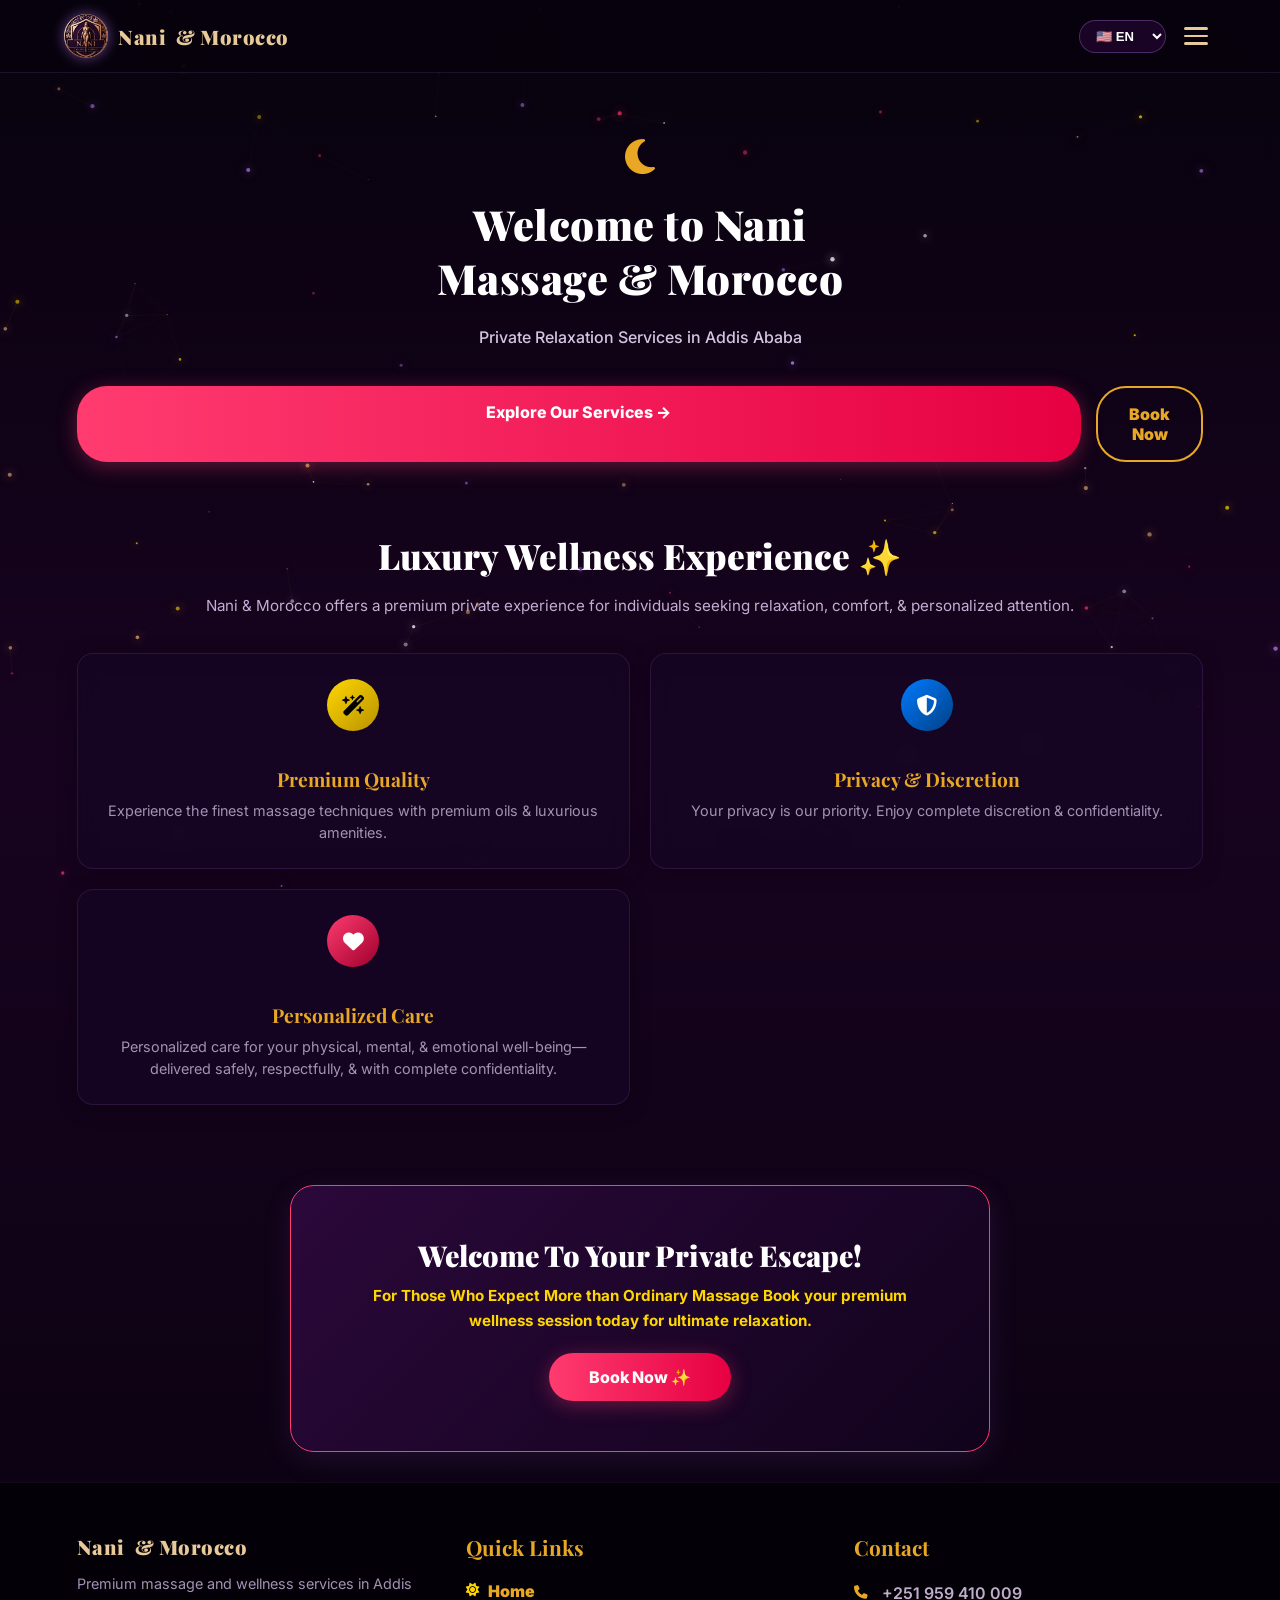
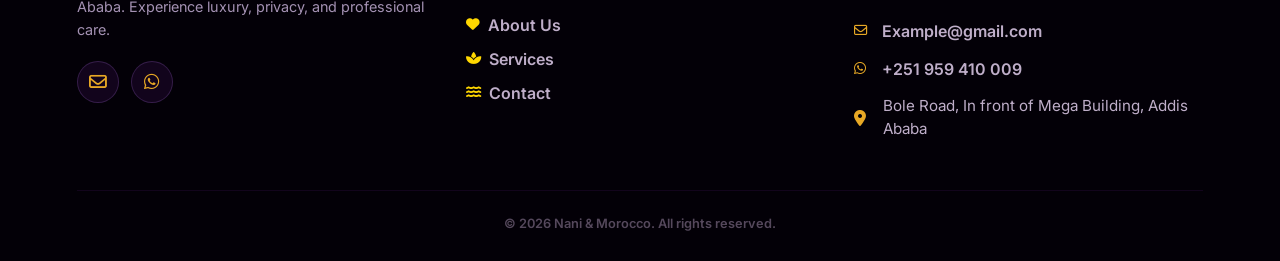
<file: index.html>
<!DOCTYPE html>
<html lang="en">
<head>
    <meta charset="UTF-8">
    <meta name="viewport" content="width=device-width, initial-scale=1.0">
    <title>Nani Massage & Morocco</title>
    <link rel="stylesheet" href="style.css">
    <link rel="icon" type="image/png" href="logo.png">
    <link rel="preconnect" href="https://fonts.googleapis.com">
    <link rel="preconnect" href="https://fonts.gstatic.com" crossorigin>
    <link href="https://fonts.googleapis.com/css2?family=Inter:wght@400;600;700;900&family=Playfair+Display:ital,wght@0,700;0,900;1,700&display=swap" rel="stylesheet">
    <link rel="stylesheet" href="https://cdnjs.cloudflare.com/ajax/libs/font-awesome/6.4.0/css/all.min.css">

<style>
.navbar {
    display: flex !important;
    justify-content: space-between !important;
    align-items: center !important;
    padding: 14px 5% !important;
}
.logo {
    display: flex !important;
    align-items: center !important;
    gap: 10px !important;
    white-space: nowrap !important;
    font-family: 'Playfair Display', serif !important;
    font-size: 1.25rem !important;
    font-weight: 900 !important;
    color: #e8c99a !important;
    text-decoration: none !important;
}
.logo span { color: #e8c99a !important; }
.logo img {
    width: 44px !important; height: 44px !important;
    border-radius: 50% !important; object-fit: cover !important;
    mix-blend-mode: lighten !important;
    box-shadow: 0 0 14px rgba(192,132,252,0.5) !important;
    flex-shrink: 0 !important;
}
.hamburger-btn {
    background: none; border: none; cursor: pointer;
    display: flex; flex-direction: column;
    gap: 5px; padding: 8px;
}
.hamburger-btn span {
    display: block; width: 24px; height: 2.5px;
    background: #e8c99a; border-radius: 3px;
    transition: all 0.3s ease;
}
.nav-right { display: flex; align-items: center; gap: 10px; }
.side-menu {
    position: fixed; top: 0; right: -280px;
    width: 260px; height: 100vh;
    background: rgba(10,2,18,0.97);
    backdrop-filter: blur(20px);
    border-left: 1px solid rgba(192,132,252,0.2);
    z-index: 999;
    transition: right 0.35s cubic-bezier(0.4,0,0.2,1);
    padding: 80px 30px 30px;
    display: flex; flex-direction: column; gap: 8px;
}
.side-menu.open { right: 0; }
.side-menu a {
    color: #d4c5e2; text-decoration: none;
    font-size: 1rem; font-weight: 600;
    padding: 12px 16px; border-radius: 12px;
    display: flex; align-items: center; gap: 12px;
    transition: background 0.2s ease, color 0.2s ease;
    border: 1px solid transparent;
}
.side-menu a:hover, .side-menu a.active-link {
    background: rgba(192,132,252,0.1);
    border-color: rgba(192,132,252,0.2);
    color: #c084fc;
}
.side-menu a i { width: 18px; color: #e8c99a; }
.menu-overlay {
    position: fixed; inset: 0;
    background: rgba(0,0,0,0.5);
    z-index: 998; display: none;
}
.menu-overlay.open { display: block; }
.close-menu {
    position: absolute; top: 20px; right: 20px;
    background: rgba(192,132,252,0.15);
    border: 1px solid rgba(192,132,252,0.3);
    color: #c084fc; width: 36px; height: 36px;
    border-radius: 50%; font-size: 1.1rem;
    cursor: pointer; display: flex;
    align-items: center; justify-content: center;
}
.lang-dropdown-select {
    background: rgba(30,6,44,0.8) !important;
    border: 1px solid rgba(192,132,252,0.3) !important;
    color: #fff !important; padding: 7px 12px !important;
    border-radius: 20px !important; font-size: 0.82rem !important;
    font-weight: 700 !important; cursor: pointer !important;
    outline: none !important;
}
</style>
</head>
<body>

    <!-- ═══ PARTICLE ANIMATION ═══ -->
    <canvas id="particle-canvas"></canvas>

        <header class="navbar">
        <div class="logo">
            <img src="logo.png" alt="Nani Logo">
            Nani <span>& Morocco</span>
        </div>
        <div class="nav-right">
            <select id="lang-switcher" class="lang-dropdown-select">
                <option value="en" selected>🇺🇸 EN</option>
                <option value="am">🇪🇹 AM</option>
            </select>
            <button class="hamburger-btn" onclick="openMenu()" aria-label="Menu">
                <span></span><span></span><span></span>
            </button>
        </div>
    </header>

    <section class="hero-section">
        <div class="hero-icon" style="color:#e8c99a;"><i class="fa-solid fa-moon"></i></div>
        <h1 class="hero-title" id="hero-title">Welcome to Nani <br> Massage & Morocco</h1>
        <p class="hero-desc" id="hero-desc">Private Relaxation Services in Addis Ababa</p>
        <div class="hero-buttons">
            <a href="services.html" class="btn-pink-full" id="btn-explore">Explore Our Services →</a>
            <a href="booking.html" id="btn-book-now" style="display:block;padding:16px;border-radius:30px;border:2px solid #e8a825;color:#e8a825;font-weight:900;font-size:1rem;text-align:center;text-decoration:none;background:transparent;transition:all 0.2s ease;">Book Now</a>
        </div>
    </section>

    <section class="premium-services-section" style="padding-top: 20px;">
        <div class="services-header-box">
            <h2 id="luxury-title" style="font-family: 'Playfair Display', serif; font-size: 2.2rem; font-weight: 900;">Luxury Wellness Experience ✨</h2>
            <p id="luxury-desc" style="color: #c1aed3; margin-top: 15px; font-size: 0.95rem; line-height: 1.6;">Nani & Morocco offers a premium private experience for individuals seeking relaxation, comfort, & personalized attention.</p>
        </div>

        <div class="contact-cards-stack" style="margin-top: 30px;">
            <div class="contact-detail-row" style="flex-direction: column; text-align: center; padding: 25px;">
                <div class="icon-circle-bg pink-btn-circle" style="background: linear-gradient(135deg, #ffd700, #b89200); color: #000;"><i class="fa-solid fa-wand-magic-sparkles"></i></div>
                <div class="contact-row-text" style="margin-top: 15px;">
                    <h4 id="feat-q-title" style="font-size: 1.2rem; color: #fff;">Premium Quality</h4>
                    <p id="feat-q-desc" style="font-weight: 400; color: #a491b3; font-size: 0.9rem; margin-top: 8px;">Experience the finest massage techniques with premium oils & luxurious amenities.</p>
                </div>
            </div>

            <div class="contact-detail-row" style="flex-direction: column; text-align: center; padding: 25px;">
                <div class="icon-circle-bg pink-btn-circle" style="background: linear-gradient(135deg, #007bff, #004085);"><i class="fa-solid fa-shield-halved"></i></div>
                <div class="contact-row-text" style="margin-top: 15px;">
                    <h4 id="feat-p-title" style="font-size: 1.2rem; color: #fff;">Privacy & Discretion</h4>
                    <p id="feat-p-desc" style="font-weight: 400; color: #a491b3; font-size: 0.9rem; margin-top: 8px;">Your privacy is our priority. Enjoy complete discretion & confidentiality.</p>
                </div>
            </div>

            <div class="contact-detail-row" style="flex-direction: column; text-align: center; padding: 25px;">
                <div class="icon-circle-bg pink-btn-circle" style="background: linear-gradient(135deg, #ff3b70, #9e002d);"><i class="fa-solid fa-heart"></i></div>
                <div class="contact-row-text" style="margin-top: 15px;">
                    <h4 id="feat-c-title" style="font-size: 1.2rem; color: #fff;">Personalized Care</h4>
                    <p id="feat-c-desc" style="font-weight: 400; color: #a491b3; font-size: 0.9rem; margin-top: 8px;">Personalized care for your physical, mental, & emotional well-being—delivered safely, respectfully, & with complete confidentiality.</p>
                </div>
            </div>
        </div>
    </section>

    <section class="not-sure-section" style="padding-top: 10px;">
        <div class="not-sure-box" style="background: linear-gradient(135deg, #2b083a 0%, #11031c 100%); border-color: #ff3b70;">
            <h2 id="escape-title" style="font-family: 'Playfair Display', serif; font-size: 1.8rem; margin-bottom: 10px;">Welcome To Your Private Escape!</h2>
            <p id="escape-desc" style="color: #ffd700; font-weight: bold; font-size: 0.95rem; margin-bottom: 20px;">For Those Who Expect More than Ordinary Massage Book your premium wellness session today for ultimate relaxation.</p>
            <a href="booking.html" class="btn-pink-full" id="btn-escape-book" style="display: inline-block; width: auto; padding: 14px 40px;">Book Now ✨</a>
        </div>
    </section>

    <footer class="vip-luxury-footer">
        <div class="footer-inner-content">
            <div class="footer-brand-summary">
                <div class="logo">Nani <span>& Morocco</span></div>
                <p class="brand-pitch" id="footer-pitch">Premium massage and wellness services in Addis Ababa. Experience luxury, privacy, and professional care.</p>
                <div class="brand-social-icons">
                    <a href="mailto:Example@gmail.com" class="footer-round-btn"><i class="fa-regular fa-envelope"></i></a>
                    <a href="https://wa.me/251959410009" class="footer-round-btn"><i class="fa-brands fa-whatsapp"></i></a>
                </div>
            </div>

            <div class="footer-links-column">
                <h3 id="f-links-title">Quick Links</h3>
                <ul>
                    <li><a href="index.html" class="active-link" id="f-link-home"><i class="fa-solid fa-sun" style="color: #ffd700; margin-right: 8px;"></i> <span id="txt-home">Home</span></a></li>
                    <li><a href="about.html" id="f-link-about"><i class="fa-solid fa-heart" style="color: #ffd700; margin-right: 8px;"></i> <span id="txt-about">About Us</span></a></li>
                    <li><a href="services.html" id="f-link-services"><i class="fa-solid fa-spa" style="color: #ffd700; margin-right: 8px;"></i> <span id="txt-services">Services</span></a></li>
                    <li><a href="booking.html" id="f-link-contact"><i class="fa-solid fa-water" style="color: #ffd700; margin-right: 8px;"></i> <span id="txt-contact">Contact</span></a></li>
                </ul>
            </div>

            <div class="footer-links-column">
                <h3 id="f-contact-title">Contact</h3>
                <ul class="footer-contact-details">
                    <li><a href="tel:+251959410009" style="text-decoration:none;color:inherit;"><i class="fa-solid fa-phone"></i> +251 959 410 009</a></li>
                    <li><a href="mailto:Example@gmail.com" style="text-decoration:none;color:inherit;"><i class="fa-regular fa-envelope"></i> Example@gmail.com</a></li>
                    <li><a href="https://wa.me/251959410009" target="_blank" style="text-decoration:none;color:inherit;"><i class="fa-brands fa-whatsapp"></i> +251 959 410 009</a></li>
                    <li><i class="fa-solid fa-location-dot"></i> Bole Road, In front of Mega Building, Addis Ababa</li>
                </ul>
            </div>
        </div>
        <div class="footer-copyright-bottom">
            <p>© 2026 Nani & Morocco. All rights reserved.</p>
        </div>
    </footer>

    <script>
        // ─── PARTICLE ANIMATION ───────────────────────────────────────────
        (function() {
            const canvas = document.getElementById('particle-canvas');
            const ctx = canvas.getContext('2d');
            let W, H;
            function resize() { W = canvas.width = window.innerWidth; H = canvas.height = window.innerHeight; }
            resize(); window.addEventListener('resize', resize);
            const COLORS = ['#ffd700','#ff3b70','#c084fc','#e0a96d','#ffffff'];
            class Particle {
                constructor(init) { this.reset(init); }
                reset(init) {
                    this.x = Math.random() * W; this.y = init ? Math.random() * H : H + 10;
                    this.r = Math.random() * 1.8 + 0.4; this.color = COLORS[Math.floor(Math.random() * COLORS.length)];
                    this.vy = -(Math.random() * 0.5 + 0.15); this.vx = (Math.random() - 0.5) * 0.3;
                    this.life = 0; this.maxLife = Math.random() * 200 + 150;
                }
                update() {
                    this.x += this.vx; this.y += this.vy; this.life++;
                    if (this.life > this.maxLife || this.y < -10) this.reset(false);
                }
                draw() {
                    const p = this.life / this.maxLife;
                    const alpha = p < 0.2 ? p/0.2 : p > 0.8 ? 1-(p-0.8)/0.2 : 1;
                    ctx.save(); ctx.globalAlpha = alpha * 0.75;
                    ctx.shadowBlur = 10; ctx.shadowColor = this.color;
                    ctx.beginPath(); ctx.arc(this.x, this.y, this.r, 0, Math.PI*2);
                    ctx.fillStyle = this.color; ctx.fill(); ctx.restore();
                }
            }
            function drawLines(ps) {
                for (let i=0;i<ps.length;i++) for (let j=i+1;j<ps.length;j++) {
                    const dx=ps[i].x-ps[j].x, dy=ps[i].y-ps[j].y, d=Math.sqrt(dx*dx+dy*dy);
                    if (d<100) { ctx.save(); ctx.globalAlpha=(1-d/100)*0.12; ctx.strokeStyle='#ffd700'; ctx.lineWidth=0.5; ctx.beginPath(); ctx.moveTo(ps[i].x,ps[i].y); ctx.lineTo(ps[j].x,ps[j].y); ctx.stroke(); ctx.restore(); }
                }
            }
            let mouse={x:-999,y:-999};
            window.addEventListener('mousemove',e=>{mouse.x=e.clientX;mouse.y=e.clientY;});
            const COUNT = Math.min(100, Math.floor(window.innerWidth/8));
            const particles = Array.from({length:COUNT},()=>new Particle(true));
            function animate() {
                ctx.clearRect(0,0,W,H); drawLines(particles);
                particles.forEach(p=>{
                    const dx=p.x-mouse.x,dy=p.y-mouse.y,d=Math.sqrt(dx*dx+dy*dy);
                    if(d<90){p.x+=(dx/d)*0.8;p.y+=(dy/d)*0.8;}
                    p.update(); p.draw();
                });
                requestAnimationFrame(animate);
            }
            animate();
        })();

        // ─── LANGUAGE SWITCHER ────────────────────────────────────────────
        const translations = {
            en: {
                heroTitle: "Welcome to Nani <br> Massage & Morocco",
                heroDesc: "Private Relaxation Services in Addis Ababa",
                btnExplore: "Explore Our Services →", btnBookNow: "Book Now",
                luxuryTitle: "Luxury Wellness Experience ✨",
                luxuryDesc: "Nani & Morocco offers a premium private experience for individuals seeking relaxation, comfort, & personalized attention.",
                featQTitle: "Premium Quality", featQDesc: "Experience the finest massage techniques with premium oils & luxurious amenities.",
                featPTitle: "Privacy & Discretion", featPDesc: "Your privacy is our priority. Enjoy complete discretion & confidentiality.",
                featCTitle: "Personalized Care", featCDesc: "Personalized care for your physical, mental, & emotional well-being—delivered safely, respectfully, & with complete confidentiality.",
                escapeTitle: "Welcome To Your Private Escape!", escapeDesc: "For Those Who Expect More than Ordinary Massage Book your premium wellness session today for ultimate relaxation.",
                btnEscapeBook: "Book Now ✨", footerPitch: "Premium massage and wellness services in Addis Ababa. Experience luxury, privacy, and professional care.",
                fLinksTitle: "Quick Links", fContactTitle: "Contact",
                txtHome: "Home", txtAbout: "About Us", txtServices: "Services", txtContact: "Contact"
            },
            am: {
                heroTitle: "እንኳን ወደ Nani <br> ማሳጅ እና ሞሮኮ በሰላም መጡ",
                heroDesc: "ልዩ የምስጢር መዝናኛ አገልግሎቶች በአዲስ አበባ",
                btnExplore: "አገልግሎቶቻችንን ይመልከቱ →", btnBookNow: "ቀጠሮ ይያዙ",
                luxuryTitle: "የቅንጦት ዌልነስ ተሞክሮ ✨",
                luxuryDesc: "Nani & Morocco መዝናናትን፣ ምቾትን እና ልዩ ትኩረትን ለሚሹ ደንበኞች ከፍተኛ ጥራት ያለው የግል አገልግሎት ይሰጣል።",
                featQTitle: "ከፍተኛ ጥራት (Premium)", featQDesc: "በምርጥ ዘይቶች እና በቅንጦት ዕቃዎች የታገዙ ምርጥ የማሳጅ ዘዴዎችን ይለማመዱ።",
                featPTitle: "ምስጢራዊነት እና ጥንቃቄ", featPDesc: "የእርስዎ ምስጢር ቅድሚያ የምንሰጠው ጉዳይ ነው። ሙሉ በሙሉ ጥንቃቄ እና ምስጢራዊነት ባለው ሁኔታ ይደሰቱ።",
                featCTitle: "ልዩ እንክብካቤ", featCDesc: "ለአካላዊ፣ አእምሯዊ እና ስሜታዊ ደህንነትዎ የሚሆን ልዩ እንክብካቤ—በደህንነቱ በተጠበቀ፣ በአክብሮት እና በሙሉ ምስጢራዊነት ይቀርባል።",
                escapeTitle: "ወደ ግል መዝናኛዎ እንኳን በሰላም መጡ!", escapeDesc: "ከተለመደው ማሳጅ በላይ ለሚጠብቁ ደንበኞች፤ ለላቀ መዝናናት የቪአይፒ ዌልነስ ቀጠሮዎን ዛሬውኑ ይያዙ።",
                btnEscapeBook: "አሁኑኑ ይያዙ ✨", footerPitch: "በአዲስ አበባ ውስጥ ከፍተኛ ጥራት ያላቸው የ Nani ማሳጅ አገልግሎቶች። የቅንጦት፣ የምስጢር እና ሙያዊ እንክብካቤን ያግኙ።",
                fLinksTitle: "ፈጣን ሊንኮች", fContactTitle: "አድራሻ",
                txtHome: "መነሻ ገጽ", txtAbout: "ስለ እኛ", txtServices: "አገልግሎቶች", txtContact: "ያግኙን"
            }
        };

        const switcher = document.getElementById("lang-switcher");
        function applyLanguage(lang) {
            const t = translations[lang];
            document.getElementById("hero-title").innerHTML = t.heroTitle;
            document.getElementById("hero-desc").innerText = t.heroDesc;
            document.getElementById("btn-explore").innerText = t.btnExplore;
            document.getElementById("btn-book-now").innerText = t.btnBookNow;
            document.getElementById("luxury-title").innerText = t.luxuryTitle;
            document.getElementById("luxury-desc").innerText = t.luxuryDesc;
            document.getElementById("feat-q-title").innerText = t.featQTitle;
            document.getElementById("feat-q-desc").innerText = t.featQDesc;
            document.getElementById("feat-p-title").innerText = t.featPTitle;
            document.getElementById("feat-p-desc").innerText = t.featPDesc;
            document.getElementById("feat-c-title").innerText = t.featCTitle;
            document.getElementById("feat-c-desc").innerText = t.featCDesc;
            document.getElementById("escape-title").innerText = t.escapeTitle;
            document.getElementById("escape-desc").innerText = t.escapeDesc;
            document.getElementById("btn-escape-book").innerText = t.btnEscapeBook;
            document.getElementById("footer-pitch").innerText = t.footerPitch;
            document.getElementById("f-links-title").innerText = t.fLinksTitle;
            document.getElementById("f-contact-title").innerText = t.fContactTitle;
            document.getElementById("txt-home").innerText = t.txtHome;
            document.getElementById("txt-about").innerText = t.txtAbout;
            document.getElementById("txt-services").innerText = t.txtServices;
            document.getElementById("txt-contact").innerText = t.txtContact;
            localStorage.setItem("selectedLang", lang);
        }
        switcher.addEventListener("change", e => applyLanguage(e.target.value));
        const savedLang = localStorage.getItem("selectedLang") || "en";
        switcher.value = savedLang;
        applyLanguage(savedLang);
    </script>

<div class="menu-overlay" id="menuOverlay" onclick="closeMenu()"></div>
<div class="side-menu" id="sideMenu">
    <button class="close-menu" onclick="closeMenu()"><i class="fa-solid fa-xmark"></i></button>
    <a href="index.html"><i class="fa-solid fa-house"></i> Home</a>
    <a href="about.html"><i class="fa-solid fa-heart"></i> About Us</a>
    <a href="services.html"><i class="fa-solid fa-spa"></i> Services</a>
    <a href="booking.html" style="color:#e8c99a !important;"><i class="fa-solid fa-phone" style="color:#e8c99a;"></i> Contact</a>
    <a href="booking.html" style="background:linear-gradient(90deg,#e8a825,#c47d0e);color:#000 !important;font-weight:900;justify-content:center;border:none;margin-top:10px;">
        <i class="fa-solid fa-calendar-check" style="color:#000;"></i> Book Now
    </a>
</div>
<script>
function openMenu(){document.getElementById('sideMenu').classList.add('open');document.getElementById('menuOverlay').classList.add('open');}
function closeMenu(){document.getElementById('sideMenu').classList.remove('open');document.getElementById('menuOverlay').classList.remove('open');}
</script>

</body>
</html>
</file>
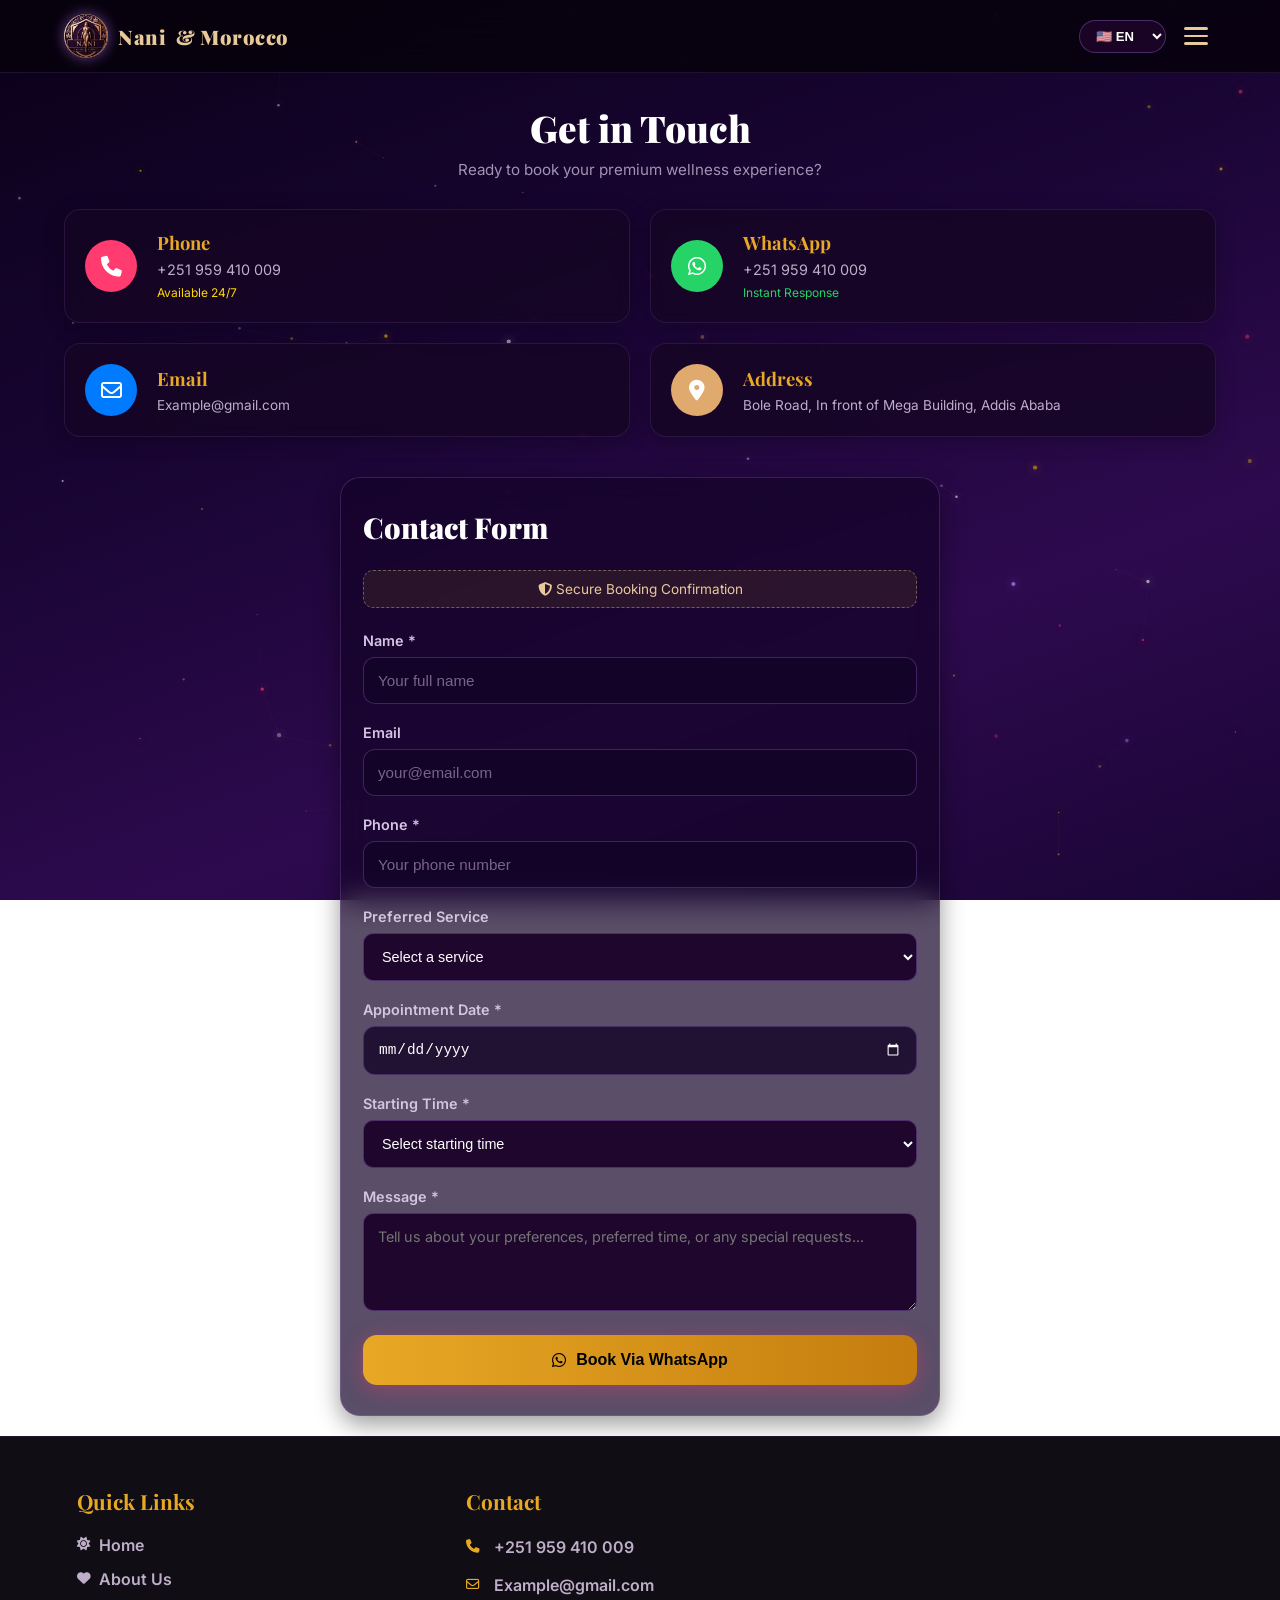
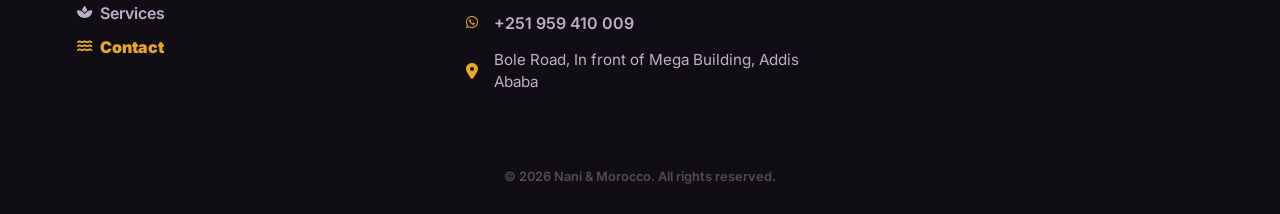
<file: booking.html>
<!DOCTYPE html>
<html lang="en">
<head>
    <meta charset="UTF-8">
    <meta name="viewport" content="width=device-width, initial-scale=1.0">
    <title>Contact & Booking - Nani Massage & Morocco</title>
    <link rel="stylesheet" href="style.css">
    <link rel="icon" type="image/png" href="logo.png">
    <link rel="preconnect" href="https://fonts.googleapis.com">
    <link rel="preconnect" href="https://fonts.gstatic.com" crossorigin>
    <link href="https://fonts.googleapis.com/css2?family=Inter:wght@400;600;700;900&family=Playfair+Display:wght@700;900&display=swap" rel="stylesheet">
    <link rel="stylesheet" href="https://cdnjs.cloudflare.com/ajax/libs/font-awesome/6.4.0/css/all.min.css">

<style>
.navbar {
    display: flex !important;
    justify-content: space-between !important;
    align-items: center !important;
    padding: 14px 5% !important;
}
.logo {
    display: flex !important;
    align-items: center !important;
    gap: 10px !important;
    white-space: nowrap !important;
    font-family: 'Playfair Display', serif !important;
    font-size: 1.25rem !important;
    font-weight: 900 !important;
    color: #e8c99a !important;
    text-decoration: none !important;
}
.logo span { color: #e8c99a !important; }
.logo img {
    width: 44px !important; height: 44px !important;
    border-radius: 50% !important; object-fit: cover !important;
    mix-blend-mode: lighten !important;
    box-shadow: 0 0 14px rgba(192,132,252,0.5) !important;
    flex-shrink: 0 !important;
}
.hamburger-btn {
    background: none; border: none; cursor: pointer;
    display: flex; flex-direction: column;
    gap: 5px; padding: 8px;
}
.hamburger-btn span {
    display: block; width: 24px; height: 2.5px;
    background: #e8c99a; border-radius: 3px;
    transition: all 0.3s ease;
}
.nav-right { display: flex; align-items: center; gap: 10px; }
.side-menu {
    position: fixed; top: 0; right: -280px;
    width: 260px; height: 100vh;
    background: rgba(10,2,18,0.97);
    backdrop-filter: blur(20px);
    border-left: 1px solid rgba(192,132,252,0.2);
    z-index: 999;
    transition: right 0.35s cubic-bezier(0.4,0,0.2,1);
    padding: 80px 30px 30px;
    display: flex; flex-direction: column; gap: 8px;
}
.side-menu.open { right: 0; }
.side-menu a {
    color: #d4c5e2; text-decoration: none;
    font-size: 1rem; font-weight: 600;
    padding: 12px 16px; border-radius: 12px;
    display: flex; align-items: center; gap: 12px;
    transition: background 0.2s ease, color 0.2s ease;
    border: 1px solid transparent;
}
.side-menu a:hover, .side-menu a.active-link {
    background: rgba(192,132,252,0.1);
    border-color: rgba(192,132,252,0.2);
    color: #c084fc;
}
.side-menu a i { width: 18px; color: #e8c99a; }
.menu-overlay {
    position: fixed; inset: 0;
    background: rgba(0,0,0,0.5);
    z-index: 998; display: none;
}
.menu-overlay.open { display: block; }
.close-menu {
    position: absolute; top: 20px; right: 20px;
    background: rgba(192,132,252,0.15);
    border: 1px solid rgba(192,132,252,0.3);
    color: #c084fc; width: 36px; height: 36px;
    border-radius: 50%; font-size: 1.1rem;
    cursor: pointer; display: flex;
    align-items: center; justify-content: center;
}
.lang-dropdown-select {
    background: rgba(30,6,44,0.8) !important;
    border: 1px solid rgba(192,132,252,0.3) !important;
    color: #fff !important; padding: 7px 12px !important;
    border-radius: 20px !important; font-size: 0.82rem !important;
    font-weight: 700 !important; cursor: pointer !important;
    outline: none !important;
}
</style>

    <style>
        body {
            background: linear-gradient(160deg, #0a0118 0%, #1a0535 40%, #2d0a4e 70%, #1a0535 100%) !important;
            background-attachment: fixed !important;
        }
        .get-in-touch-section { padding: 30px 5% 20px; }
        .appointment-form-box {
            background: rgba(20, 4, 40, 0.7) !important;
            border: 1px solid rgba(192,132,252,0.2) !important;
            border-radius: 20px !important;
            padding: 30px 22px !important;
            backdrop-filter: blur(15px) !important;
        }
        .appointment-form-box h3 {
            font-size: 1.8rem !important;
            font-weight: 900 !important;
            text-align: left !important;
            margin-bottom: 24px !important;
        }
        .form-field-group label {
            color: #d4c5e2 !important;
            font-weight: 600 !important;
        }
        .form-field-group input {
            background: rgba(20,4,40,0.8) !important;
            border: 1px solid rgba(192,132,252,0.25) !important;
            border-radius: 12px !important;
            color: #fff !important;
        }
        .form-field-group input:focus {
            border-color: #c084fc !important;
            box-shadow: 0 0 0 3px rgba(192,132,252,0.1) !important;
        }
    </style>
</head>
<body>

    <!-- ═══ PARTICLE ANIMATION ═══ -->
    <canvas id="particle-canvas"></canvas>

        <header class="navbar">
        <a href="index.html" class="logo">
            <img src="logo.png" alt="Nani Logo">
            Nani <span>& Morocco</span>
        </a>
        <div class="nav-right">
            <select id="lang-switcher-booking" class="lang-dropdown-select">
                <option value="en" selected>🇺🇸 EN</option>
                <option value="am">🇪🇹 AM</option>
            </select>
            <button class="hamburger-btn" onclick="openMenu()" aria-label="Menu">
                <span></span><span></span><span></span>
            </button>
        </div>
    </header>

    <section class="get-in-touch-section">
        <div class="get-in-touch-header">
            <h2 id="git-title">Get in Touch</h2>
            <p id="git-desc">Ready to book your premium wellness experience?</p>
        </div>

        <div class="contact-cards-stack">
            <a href="tel:+251959410009" style="text-decoration:none;" class="contact-detail-row">
                <div class="icon-circle-bg pink-btn-circle"><i class="fa-solid fa-phone"></i></div>
                <div class="contact-row-text">
                    <h4 class="lbl-phone">Phone</h4>
                    <p>+251 959 410 009<br><span style="font-size:0.75rem; color:#ffd700;">Available 24/7</span></p>
                </div>
            </a>
            <a href="https://wa.me/251959410009" target="_blank" style="text-decoration:none;" class="contact-detail-row">
                <div class="icon-circle-bg pink-btn-circle" style="background:#25d366;"><i class="fa-brands fa-whatsapp"></i></div>
                <div class="contact-row-text">
                    <h4>WhatsApp</h4>
                    <p>+251 959 410 009<br><span style="font-size:0.75rem; color:#25d366;">Instant Response</span></p>
                </div>
            </a>
            <a href="mailto:Example@gmail.com" style="text-decoration:none;" class="contact-detail-row">
                <div class="icon-circle-bg pink-btn-circle" style="background:#007bff;"><i class="fa-regular fa-envelope"></i></div>
                <div class="contact-row-text">
                    <h4>Email</h4>
                    <p style="font-size:0.85rem;">Example@gmail.com</p>
                </div>
            </a>
            <div class="contact-detail-row">
                <div class="icon-circle-bg pink-btn-circle" style="background:#e0a96d;"><i class="fa-solid fa-location-dot"></i></div>
                <div class="contact-row-text">
                    <h4 class="lbl-address">Address</h4>
                    <p style="font-size:0.85rem;">Bole Road, In front of Mega Building, Addis Ababa</p>
                </div>
            </div>
        </div>

                <div class="appointment-form-box" style="margin-top: 40px;">
            <h3 id="form-heading">Contact Form</h3>
            <div class="secure-badge" style="background: rgba(255,215,0,0.08); border: 1px dashed rgba(232,201,154,0.4); padding: 10px; border-radius: 10px; text-align: center; margin-bottom: 24px; font-size: 0.85rem; color: #e8c99a;">
                <i class="fa-solid fa-shield-halved"></i> <span id="txt-secure">Secure Booking Confirmation</span>
            </div>

            <form action="https://wa.me/251959410009" method="get" target="_blank">
                <div class="form-field-group">
                    <label id="lbl-name">Name *</label>
                    <input type="text" name="name" id="placeholder-name" placeholder="Your full name" required>
                </div>
                <div class="form-field-group">
                    <label>Email</label>
                    <input type="email" name="email" placeholder="your@email.com">
                </div>
                <div class="form-field-group">
                    <label id="lbl-phone-form">Phone *</label>
                    <input type="tel" name="phone" id="placeholder-phone" placeholder="Your phone number" required>
                </div>
                <div class="form-field-group">
                    <label id="lbl-service">Preferred Service</label>
                    <select name="service" id="select-service-dropdown" style="width:100%;padding:14px;background:#1e062c;border:1px solid rgba(192,132,252,0.3);color:#fff;border-radius:10px;outline:none;font-size:0.9rem;">
                        <option value="" disabled selected>Select a service</option>
                        <option value="Personalized Full-Body">Personalized Full-Body Relaxation</option>
                        <option value="Mobile Service">Mobile Service (Hotel / Residence)</option>
                        <option value="Women Session">Women Session</option>
                        <option value="Extended Session">Extended Session</option>
                    </select>
                </div>
                <div class="form-field-group">
                    <label id="lbl-date">Appointment Date *</label>
                    <input type="date" name="date" id="placeholder-date" required
                        style="width:100%;padding:14px;background:#1e062c;border:1px solid rgba(192,132,252,0.3);color:#e8c99a;border-radius:10px;outline:none;font-size:0.9rem;color-scheme:dark;">
                </div>
                <div class="form-field-group">
                    <label id="lbl-time">Starting Time *</label>
                    <select name="time" id="select-time" style="width:100%;padding:14px;background:#1e062c;border:1px solid rgba(192,132,252,0.3);color:#fff;border-radius:10px;outline:none;font-size:0.9rem;" required>
                        <option value="" disabled selected>Select starting time</option>
                        <option>08:00 AM</option><option>09:00 AM</option>
                        <option>10:00 AM</option><option>11:00 AM</option>
                        <option>12:00 PM</option><option>01:00 PM</option>
                        <option>02:00 PM</option><option>03:00 PM</option>
                        <option>04:00 PM</option><option>05:00 PM</option>
                        <option>06:00 PM</option><option>07:00 PM</option>
                        <option>08:00 PM</option><option>09:00 PM</option>
                        <option>10:00 PM</option>
                    </select>
                </div>
                <div class="form-field-group">
                    <label id="lbl-message">Message *</label>
                    <textarea name="message" rows="4" placeholder="Tell us about your preferences, preferred time, or any special requests..."
                        style="width:100%;padding:14px;background:#1e062c;border:1px solid rgba(192,132,252,0.3);color:#fff;border-radius:10px;outline:none;font-size:0.9rem;resize:vertical;font-family:inherit;" required></textarea>
                </div>
                <button type="submit" class="btn-pink-full" id="btn-submit"
                    style="width:100%;margin-top:10px;background:linear-gradient(90deg,#e8a825,#c47d0e);color:#000;font-weight:900;border-radius:14px;font-size:1rem;padding:16px;display:flex;align-items:center;justify-content:center;gap:10px;">
                    <i class="fa-solid fa-paper-plane"></i> <span>Book Appointment</span>
                </button>
            </form>
        </div>

    </section>

    <footer class="vip-luxury-footer">
        <div class="footer-inner-content">
            <div class="footer-links-column">
                <h3 id="b-f-links-title">Quick Links</h3>
                <ul>
                    <li><a href="index.html" id="f-link-home"><i class="fa-solid fa-sun"></i> Home</a></li>
                    <li><a href="about.html" id="f-link-about"><i class="fa-solid fa-heart"></i> About Us</a></li>
                    <li><a href="services.html" id="f-link-services"><i class="fa-solid fa-spa"></i> Services</a></li>
                    <li><a href="booking.html" class="active-link" id="f-link-contact"><i class="fa-solid fa-water"></i> Contact</a></li>
                </ul>
            </div>
            <div class="footer-links-column">
                <h3>Contact</h3>
                <ul class="footer-contact-details">
                    <li><a href="tel:+251959410009" style="text-decoration:none;color:inherit;"><i class="fa-solid fa-phone"></i> +251 959 410 009</a></li>
                    <li><a href="mailto:Example@gmail.com" style="text-decoration:none;color:inherit;"><i class="fa-regular fa-envelope"></i> Example@gmail.com</a></li>
                    <li><a href="https://wa.me/251959410009" target="_blank" style="text-decoration:none;color:inherit;"><i class="fa-brands fa-whatsapp"></i> +251 959 410 009</a></li>
                    <li><i class="fa-solid fa-location-dot"></i> Bole Road, In front of Mega Building, Addis Ababa</li>
                </ul>
            </div>
        </div>
        <div class="footer-copyright-bottom">
            <p>© 2026 Nani & Morocco. All rights reserved.</p>
        </div>
    </footer>

    <script>
        // ─── PARTICLE ANIMATION ───────────────────────────────────────────
        (function() {
            const canvas = document.getElementById('particle-canvas');
            const ctx = canvas.getContext('2d');
            let W, H;
            function resize() { W = canvas.width = window.innerWidth; H = canvas.height = window.innerHeight; }
            resize(); window.addEventListener('resize', resize);
            const COLORS = ['#ffd700','#ff3b70','#c084fc','#e0a96d','#ffffff'];
            class Particle {
                constructor(init) { this.reset(init); }
                reset(init) {
                    this.x = Math.random()*W; this.y = init ? Math.random()*H : H+10;
                    this.r = Math.random()*1.8+0.4; this.color = COLORS[Math.floor(Math.random()*COLORS.length)];
                    this.vy = -(Math.random()*0.5+0.15); this.vx = (Math.random()-0.5)*0.3;
                    this.life = 0; this.maxLife = Math.random()*200+150;
                }
                update() { this.x+=this.vx; this.y+=this.vy; this.life++; if(this.life>this.maxLife||this.y<-10)this.reset(false); }
                draw() {
                    const p=this.life/this.maxLife, alpha=p<0.2?p/0.2:p>0.8?1-(p-0.8)/0.2:1;
                    ctx.save(); ctx.globalAlpha=alpha*0.75; ctx.shadowBlur=10; ctx.shadowColor=this.color;
                    ctx.beginPath(); ctx.arc(this.x,this.y,this.r,0,Math.PI*2); ctx.fillStyle=this.color; ctx.fill(); ctx.restore();
                }
            }
            function drawLines(ps) {
                for(let i=0;i<ps.length;i++) for(let j=i+1;j<ps.length;j++){
                    const dx=ps[i].x-ps[j].x,dy=ps[i].y-ps[j].y,d=Math.sqrt(dx*dx+dy*dy);
                    if(d<100){ctx.save();ctx.globalAlpha=(1-d/100)*0.12;ctx.strokeStyle='#ffd700';ctx.lineWidth=0.5;ctx.beginPath();ctx.moveTo(ps[i].x,ps[i].y);ctx.lineTo(ps[j].x,ps[j].y);ctx.stroke();ctx.restore();}
                }
            }
            let mouse={x:-999,y:-999};
            window.addEventListener('mousemove',e=>{mouse.x=e.clientX;mouse.y=e.clientY;});
            const COUNT=Math.min(100,Math.floor(window.innerWidth/8));
            const particles=Array.from({length:COUNT},()=>new Particle(true));
            function animate(){
                ctx.clearRect(0,0,W,H); drawLines(particles);
                particles.forEach(p=>{
                    const dx=p.x-mouse.x,dy=p.y-mouse.y,d=Math.sqrt(dx*dx+dy*dy);
                    if(d<90){p.x+=(dx/d)*0.8;p.y+=(dy/d)*0.8;}
                    p.update(); p.draw();
                });
                requestAnimationFrame(animate);
            }
            animate();
        })();

        // ─── LANGUAGE ─────────────────────────────────────────────────────
        document.addEventListener("DOMContentLoaded", function() {
            const bTranslations = {
                en: {
                    gitTitle: "Get in Touch", gitDesc: "Ready to book your premium wellness experience?",
                    lblPhone: "Phone", lblAddress: "Address", formHeading: "Contact Form", txtSecure: "Secure Booking Confirmation",
                    lblDate: "Appointment Date *", lblTime: "Starting Time *", lblMessage: "Message *", lblName: "Name *", placeholderName: "Your full name", lblPhoneForm: "Phone *", placeholderPhone: "Your phone number",
                    lblService: "Preferred Service", btnSubmit: "<i class='fa-brands fa-whatsapp'></i> Book Via WhatsApp",
                    fLinksTitle: "Quick Links"
                },
                am: {
                    gitTitle: "ያግኙን (Contact)", gitDesc: "ልዩ አገልግሎቶቻችንን ለመያዝ ዝግጁ ነዎት?",
                    lblPhone: "ስልክ", lblAddress: "አድራሻ", formHeading: "የመመዝገቢያ ፎርም", txtSecure: "የተጠበቀ ቀጠሮ ማረጋገጫ",
                    lblName: "ስም *", placeholderName: "ሙሉ ስምዎን ያስገቡ", lblPhoneForm: "ስልክ ቁጥር *", placeholderPhone: "የስልክ ቁጥርዎን ያስገቡ",
                    lblService: "የሚመርጡት አገልግሎት", btnSubmit: "<i class='fa-brands fa-whatsapp'></i> በዋትስአፕ ቀጠሮ ይያዙ",
                    fLinksTitle: "ፈጣን ሊንኮች"
                }
            };
            const bSwitcher = document.getElementById("lang-switcher-booking");
            function applyBookingLanguage(lang) {
                const t = bTranslations[lang];
                document.getElementById("git-title").innerText = t.gitTitle;
                document.getElementById("git-desc").innerText = t.gitDesc;
                document.querySelector(".lbl-phone").innerText = t.lblPhone;
                document.querySelector(".lbl-address").innerText = t.lblAddress;
                document.getElementById("form-heading").innerText = t.formHeading;
                document.getElementById("txt-secure").innerText = t.txtSecure;
                document.getElementById("lbl-name").innerText = t.lblName;
                document.getElementById("placeholder-name").placeholder = t.placeholderName;
                document.getElementById("lbl-phone-form").innerText = t.lblPhoneForm;
                document.getElementById("placeholder-phone").placeholder = t.placeholderPhone;
                document.getElementById("lbl-service").innerText = t.lblService;
                document.getElementById("btn-submit").innerHTML = t.btnSubmit;
                document.getElementById("b-f-links-title").innerText = t.fLinksTitle;
                localStorage.setItem("selectedLang", lang);
            }
            bSwitcher.addEventListener("change", e => applyBookingLanguage(e.target.value));
            const currentLang = localStorage.getItem("selectedLang") || "en";
            bSwitcher.value = currentLang;
            applyBookingLanguage(currentLang);
        });
    </script>

<div class="menu-overlay" id="menuOverlay" onclick="closeMenu()"></div>
<div class="side-menu" id="sideMenu">
    <button class="close-menu" onclick="closeMenu()"><i class="fa-solid fa-xmark"></i></button>
    <a href="index.html"><i class="fa-solid fa-house"></i> Home</a>
    <a href="about.html"><i class="fa-solid fa-heart"></i> About Us</a>
    <a href="services.html"><i class="fa-solid fa-spa"></i> Services</a>
    <a href="booking.html" style="color:#e8c99a !important;"><i class="fa-solid fa-phone" style="color:#e8c99a;"></i> Contact</a>
    <a href="booking.html" style="background:linear-gradient(90deg,#e8a825,#c47d0e);color:#000 !important;font-weight:900;justify-content:center;border:none;margin-top:10px;">
        <i class="fa-solid fa-calendar-check" style="color:#000;"></i> Book Now
    </a>
</div>
<script>
function openMenu(){document.getElementById('sideMenu').classList.add('open');document.getElementById('menuOverlay').classList.add('open');}
function closeMenu(){document.getElementById('sideMenu').classList.remove('open');document.getElementById('menuOverlay').classList.remove('open');}
</script>

</body>
</html>
</file>
<file: style.css>
/* ==========================================================================
   COLOR PALETTE
   --gold:    #e8c99a  (soft rose-gold — ቢጫ ሳይሆን elegant)
   --pink:    #ff3b70  (accent pink)
   --purple:  #c084fc  (logo & highlights)
   --text:    #d4c5e2  (body text — soft lavender white)
   --card-bg: rgba(18,4,28,0.85)
   ========================================================================== */

* { margin: 0; padding: 0; box-sizing: border-box; }

body {
    background: linear-gradient(180deg, #07020d 0%, #17031f 40%, #07020d 100%);
    color: #FFFFFF;
    font-family: 'Inter', sans-serif;
    overflow-x: hidden;
    position: relative;
}

/* ── PARTICLE CANVAS ── */
#particle-canvas {
    position: fixed; top: 0; left: 0;
    width: 100%; height: 100%;
    z-index: 0; pointer-events: none;
}

.navbar, section, footer, header { position: relative; z-index: 1; }

/* ── NAVBAR ── */
.navbar {
    display: flex; justify-content: space-between; align-items: center;
    padding: 18px 6%;
    background: rgba(7, 2, 13, 0.88);
    backdrop-filter: blur(20px);
    border-bottom: 1px solid rgba(192, 132, 252, 0.12);
    position: sticky; top: 0; z-index: 100;
}

.logo {
    font-family: 'Playfair Display', serif;
    font-size: 1.35rem; font-weight: 900;
    color: #FFFFFF; letter-spacing: 0.5px;
}
.logo span { color: #c084fc; }

.nav-right { display: flex; align-items: center; gap: 12px; }

.lang-dropdown-select {
    background: #1e062c; border: 1px solid #4a1566;
    color: #FFFFFF; padding: 8px 14px; border-radius: 20px;
    font-size: 0.85rem; font-weight: 700; cursor: pointer; outline: none;
}
.lang-dropdown-select option { background: #17031f; color: #FFFFFF; }

/* ── HERO ── */
.hero-section { padding: 60px 6% 40px 6%; text-align: center; position: relative; z-index: 1; }

.hero-icon {
    font-size: 2.5rem; color: #c084fc; margin-bottom: 15px;
    animation: floatIcon 3s ease-in-out infinite;
}
@keyframes floatIcon {
    0%, 100% { transform: translateY(0); }
    50% { transform: translateY(-8px); }
}

.hero-title {
    font-family: 'Playfair Display', serif;
    font-size: 2.6rem; font-weight: 900;
    line-height: 1.3; margin-bottom: 20px; letter-spacing: 0.5px;
}

.hero-desc {
    color: #d4c5e2;
    font-size: 1rem; font-weight: 500; line-height: 1.6;
    max-width: 540px; margin: 0 auto 35px auto;
}

.hero-buttons {
    display: flex; flex-direction: column;
    gap: 15px; max-width: 320px; margin: 0 auto;
}

/* ── BUTTONS ── */
.btn-pink-full {
    display: inline-block;
    background: linear-gradient(90deg, #ff3b70 0%, #e60042 100%);
    color: #fff; padding: 16px; border-radius: 30px; border: none;
    font-weight: 800; font-size: 1rem; cursor: pointer;
    text-decoration: none; text-align: center;
    box-shadow: 0 4px 20px rgba(255, 59, 112, 0.35);
    transition: transform 0.2s ease, box-shadow 0.2s ease; width: 100%;
}
.btn-pink-full:hover { transform: translateY(-2px); box-shadow: 0 8px 30px rgba(255, 59, 112, 0.5); }
.btn-pink-full:active { transform: scale(0.98); }

.btn-gold-outline {
    display: inline-block; background: transparent;
    border: 1.5px solid rgba(192, 132, 252, 0.6);
    color: #c084fc; padding: 14px; border-radius: 30px;
    font-weight: 800; font-size: 1rem; cursor: pointer;
    text-decoration: none; text-align: center;
    transition: background 0.2s ease, border-color 0.2s ease;
}
.btn-gold-outline:hover { background: rgba(192, 132, 252, 0.08); border-color: #c084fc; }

/* ── SERVICES SECTION ── */
.premium-services-section { padding: 40px 6%; }
.services-header-box { text-align: center; margin-bottom: 35px; }

.gold-tag {
    color: #e8c99a; font-size: 0.85rem; font-weight: 800;
    letter-spacing: 1.5px; display: block;
}
.services-header-box h2 {
    font-family: 'Playfair Display', serif;
    font-size: 2.3rem; font-weight: 900; margin-top: 10px;
}
.services-header-box p { color: #a491b3; font-size: 0.95rem; margin-top: 8px; }

.services-vertical-list { display: flex; flex-direction: column; gap: 30px; }

.service-panel-card {
    background: rgba(18, 4, 28, 0.85);
    border: 1px solid rgba(192, 132, 252, 0.15);
    border-radius: 20px; overflow: hidden;
    box-shadow: 0 5px 25px rgba(0,0,0,0.4);
    backdrop-filter: blur(10px);
    transition: transform 0.3s ease, box-shadow 0.3s ease;
}
.service-panel-card:hover {
    transform: translateY(-4px);
    box-shadow: 0 12px 40px rgba(192, 132, 252, 0.15);
}

.panel-img-wrap { height: 230px; position: relative; }
.panel-img-wrap img { width: 100%; height: 100%; object-fit: cover; }

.panel-badge-pink, .panel-badge-blue {
    position: absolute; top: 15px; left: 15px;
    color: white; padding: 5px 14px; border-radius: 20px;
    font-size: 0.75rem; font-weight: 800;
}
.panel-badge-pink { background: #ff3b70; }
.panel-badge-blue { background: #7c3aed; }

.panel-info-content { padding: 25px; }
.panel-info-content h3 {
    font-family: 'Playfair Display', serif;
    font-size: 1.4rem; font-weight: 900; color: #fff; margin-bottom: 12px;
}
.panel-text-desc { color: #c1aed3; font-size: 0.9rem; line-height: 1.6; margin-bottom: 15px; }

.btn-panel-action {
    display: block; width: 100%; border: none; text-align: center;
    background: linear-gradient(90deg, #c084fc, #7c3aed);
    color: #fff; padding: 14px; border-radius: 25px;
    font-weight: 800; font-size: 1rem; cursor: pointer;
    text-decoration: none;
    box-shadow: 0 4px 12px rgba(192, 132, 252, 0.25);
    transition: transform 0.2s ease, box-shadow 0.2s ease;
}
.btn-panel-action:hover {
    transform: translateY(-2px);
    box-shadow: 0 8px 25px rgba(192, 132, 252, 0.4);
}

/* ── CONTACT / GET IN TOUCH ── */
.get-in-touch-section { padding: 40px 6%; text-align: center; }
.get-in-touch-header h2 {
    font-family: 'Playfair Display', serif;
    font-size: 2.3rem; font-weight: 900; margin-bottom: 8px;
}
.get-in-touch-header p { color: #a491b3; font-size: 0.95rem; margin-bottom: 30px; }

.contact-cards-stack { display: flex; flex-direction: column; gap: 20px; margin-bottom: 30px; text-align: left; }

.contact-detail-row {
    background: rgba(22, 5, 36, 0.8);
    border: 1px solid rgba(192, 132, 252, 0.12);
    padding: 20px; border-radius: 16px;
    display: flex; align-items: center; gap: 20px;
    box-shadow: 0 4px 20px rgba(0, 0, 0, 0.25);
    backdrop-filter: blur(8px);
    transition: border-color 0.3s ease, transform 0.3s ease;
}
.contact-detail-row:hover {
    border-color: rgba(192, 132, 252, 0.3);
    transform: translateY(-2px);
}

.icon-circle-bg {
    width: 52px; height: 52px; border-radius: 50%;
    display: flex; justify-content: center; align-items: center;
    color: white; font-size: 1.3rem; flex-shrink: 0;
}
.pink-btn-circle { background: #ff3b70; }

.contact-row-text h4 {
    color: #c084fc;
    font-size: 1.15rem; font-weight: 700;
    font-family: 'Playfair Display', serif;
}
.contact-row-text p { font-size: 0.9rem; margin-top: 4px; color: #bfaec9; line-height: 1.5; }

/* ── FORM ── */
.appointment-form-box {
    background: rgba(18, 4, 28, 0.85);
    border: 1px solid rgba(192, 132, 252, 0.15);
    padding: 35px 25px; border-radius: 20px;
    box-shadow: 0 8px 25px rgba(0, 0, 0, 0.4);
    backdrop-filter: blur(10px); text-align: left;
}
.appointment-form-box h3 {
    font-family: 'Playfair Display', serif;
    font-size: 1.6rem; color: #fff; margin-bottom: 18px; text-align: center;
}

.form-field-group { margin-bottom: 20px; }
.form-field-group label {
    display: block; font-size: 0.9rem;
    color: #c084fc; margin-bottom: 8px; font-weight: 600;
}
.form-field-group input {
    width: 100%; padding: 14px;
    background: #1e062c !important; border: 1px solid #4a1566 !important;
    color: #FFFFFF !important; border-radius: 10px;
    outline: none; font-size: 0.95rem; transition: border-color 0.3s ease;
}
.form-field-group input:focus { border-color: #c084fc !important; }
.form-field-group input::placeholder { color: #7a638a !important; }

/* ── ESCAPE BANNER ── */
.not-sure-section { padding: 30px 6%; }
.not-sure-box {
    background: linear-gradient(135deg, rgba(35, 6, 53, 0.9) 0%, rgba(11, 1, 18, 0.9) 100%);
    border: 1px solid rgba(192, 132, 252, 0.3);
    border-radius: 24px; padding: 40px 25px; text-align: center;
    box-shadow: 0 8px 30px rgba(192, 132, 252, 0.1);
    backdrop-filter: blur(10px);
}
.not-sure-box h2 { font-weight: 900; font-size: 1.9rem; margin-bottom: 12px; }
.not-sure-box p { color: #d4c5e2; font-size: 0.95rem; line-height: 1.6; margin-bottom: 25px; }

/* ── STATS (About) ── */
.stats-grid-container {
    display: grid; grid-template-columns: repeat(2, 1fr);
    gap: 15px; padding: 40px 6%;
    background: linear-gradient(180deg, #12041c 0%, #07020d 100%);
    border-top: 1px solid rgba(192, 132, 252, 0.1);
}
.stat-item-box {
    background: rgba(17, 3, 25, 0.8);
    border: 1px solid rgba(192, 132, 252, 0.12);
    padding: 22px 15px; border-radius: 16px; text-align: center;
    box-shadow: 0 4px 15px rgba(0,0,0,0.2); backdrop-filter: blur(8px);
}
.stat-item-box h3 {
    color: #c084fc; font-size: 2.1rem; font-weight: 900;
    font-family: 'Playfair Display', serif;
}
.stat-item-box p {
    color: #a491b3; font-size: 0.85rem; margin-top: 6px;
    font-weight: 700; text-transform: uppercase; letter-spacing: 0.5px;
}

/* ── FOOTER ── */
.vip-luxury-footer {
    background: rgba(4, 1, 8, 0.95); padding: 50px 6% 30px 6%;
    border-top: 1px solid rgba(192, 132, 252, 0.08);
    backdrop-filter: blur(10px);
}
.footer-inner-content { display: flex; flex-direction: column; gap: 35px; }
.brand-pitch { color: #a491b3; font-size: 0.9rem; line-height: 1.6; margin-top: 12px; }
.brand-social-icons { display: flex; gap: 12px; margin-top: 20px; }

.footer-round-btn {
    width: 42px; height: 42px; border-radius: 50%;
    background: #12041c; border: 1px solid rgba(192,132,252,0.2);
    color: #c084fc; display: flex; justify-content: center;
    align-items: center; text-decoration: none; font-size: 1.1rem;
    transition: background 0.2s ease, transform 0.2s ease;
}
.footer-round-btn:hover { background: #2d0c40; transform: scale(1.1); }

.footer-links-column h3 {
    font-family: 'Playfair Display', serif;
    color: #e8c99a; font-size: 1.3rem; margin-bottom: 20px; font-weight: 700;
}
.footer-links-column ul { list-style: none; }
.footer-links-column li { margin-bottom: 14px; }

.footer-links-column a {
    color: #bfaec9; text-decoration: none; font-size: 1rem;
    font-weight: 600; display: flex; align-items: center;
    transition: color 0.2s ease;
}
.footer-links-column a:hover { color: #c084fc; }
.footer-links-column a i { font-size: 0.85rem; margin-right: 8px; }
.footer-links-column a.active-link { color: #c084fc !important; font-weight: 900; }

.footer-contact-details li {
    display: flex; align-items: center; gap: 10px;
    color: #bfaec9; font-size: 0.95rem; line-height: 1.5;
}
.footer-contact-details i { color: #c084fc; width: 20px; font-size: 1rem; }

.footer-copyright-bottom {
    text-align: center; border-top: 1px solid #12041c;
    padding-top: 25px; margin-top: 35px;
    color: #55485c; font-size: 0.8rem; font-weight: 600;
}

/* ── RESPONSIVE ── */
@media (min-width: 768px) {
    .hero-buttons { flex-direction: row; max-width: 100%; justify-content: center; }
    .footer-inner-content { grid-template-columns: repeat(3, 1fr); display: grid; gap: 40px; }
    .contact-cards-stack { grid-template-columns: repeat(2, 1fr); display: grid; gap: 20px; }
    .stats-grid-container { grid-template-columns: repeat(4, 1fr); }
    .services-vertical-list { display: grid; grid-template-columns: repeat(2, 1fr); gap: 25px; }
    .not-sure-box { max-width: 700px; margin: 0 auto; padding: 50px; }
    .appointment-form-box { max-width: 600px; margin: 40px auto 0 auto; }
}

/* ── NAVBAR LOGO FIX ── */
.logo {
    white-space: nowrap;
    font-size: 1.15rem !important;
}
.logo img {
    flex-shrink: 0;
}

/* ── HERO ICON & BOOK NOW GOLD FIX ── */
.hero-icon { color: #e8a825 !important; }
.btn-gold-outline {
    border: 2px solid #e8a825 !important;
    color: #e8a825 !important;
}
.btn-gold-outline:hover {
    background: rgba(232,168,37,0.1) !important;
    border-color: #ffd700 !important;
    color: #ffd700 !important;
}

/* ══ GLOBAL PURPLE → GOLD FIX ══ */
.contact-row-text h4,
.footer-links-column h3,
.footer-contact-details i,
.footer-round-btn,
.stat-item-box h3,
.gold-tag,
.benefits-label,
.benefit-row i,
.strip-stat h4,
.svc-badge,
.logo span,
h1, h2, h3, h4 { color: #e8a825 !important; }

/* keep white for card titles and body text */
.panel-info-content h3,
.svc-body h2,
.get-in-touch-header h2,
.services-header-box h2,
.not-sure-box h2,
.appointment-form-box h3,
.hero-title,
.stat-item-box p { color: #ffffff !important; }

/* stat numbers gold */
.stat-item-box h3 { color: #e8a825 !important; }

/* icon circles keep their bg */
.footer-round-btn { color: #e8a825 !important; }

/* links gold on hover */
.footer-links-column a:hover { color: #e8a825 !important; }
.footer-links-column a.active-link { color: #e8a825 !important; }

/* form labels */
.form-field-group label { color: #e8a825 !important; }

/* btn-gold-outline already gold */
.lang-dropdown-select { border-color: rgba(232,168,37,0.3) !important; }

/* side menu contact gold */
.side-menu a[href="booking.html"] { color: #e8a825 !important; }
</file>
